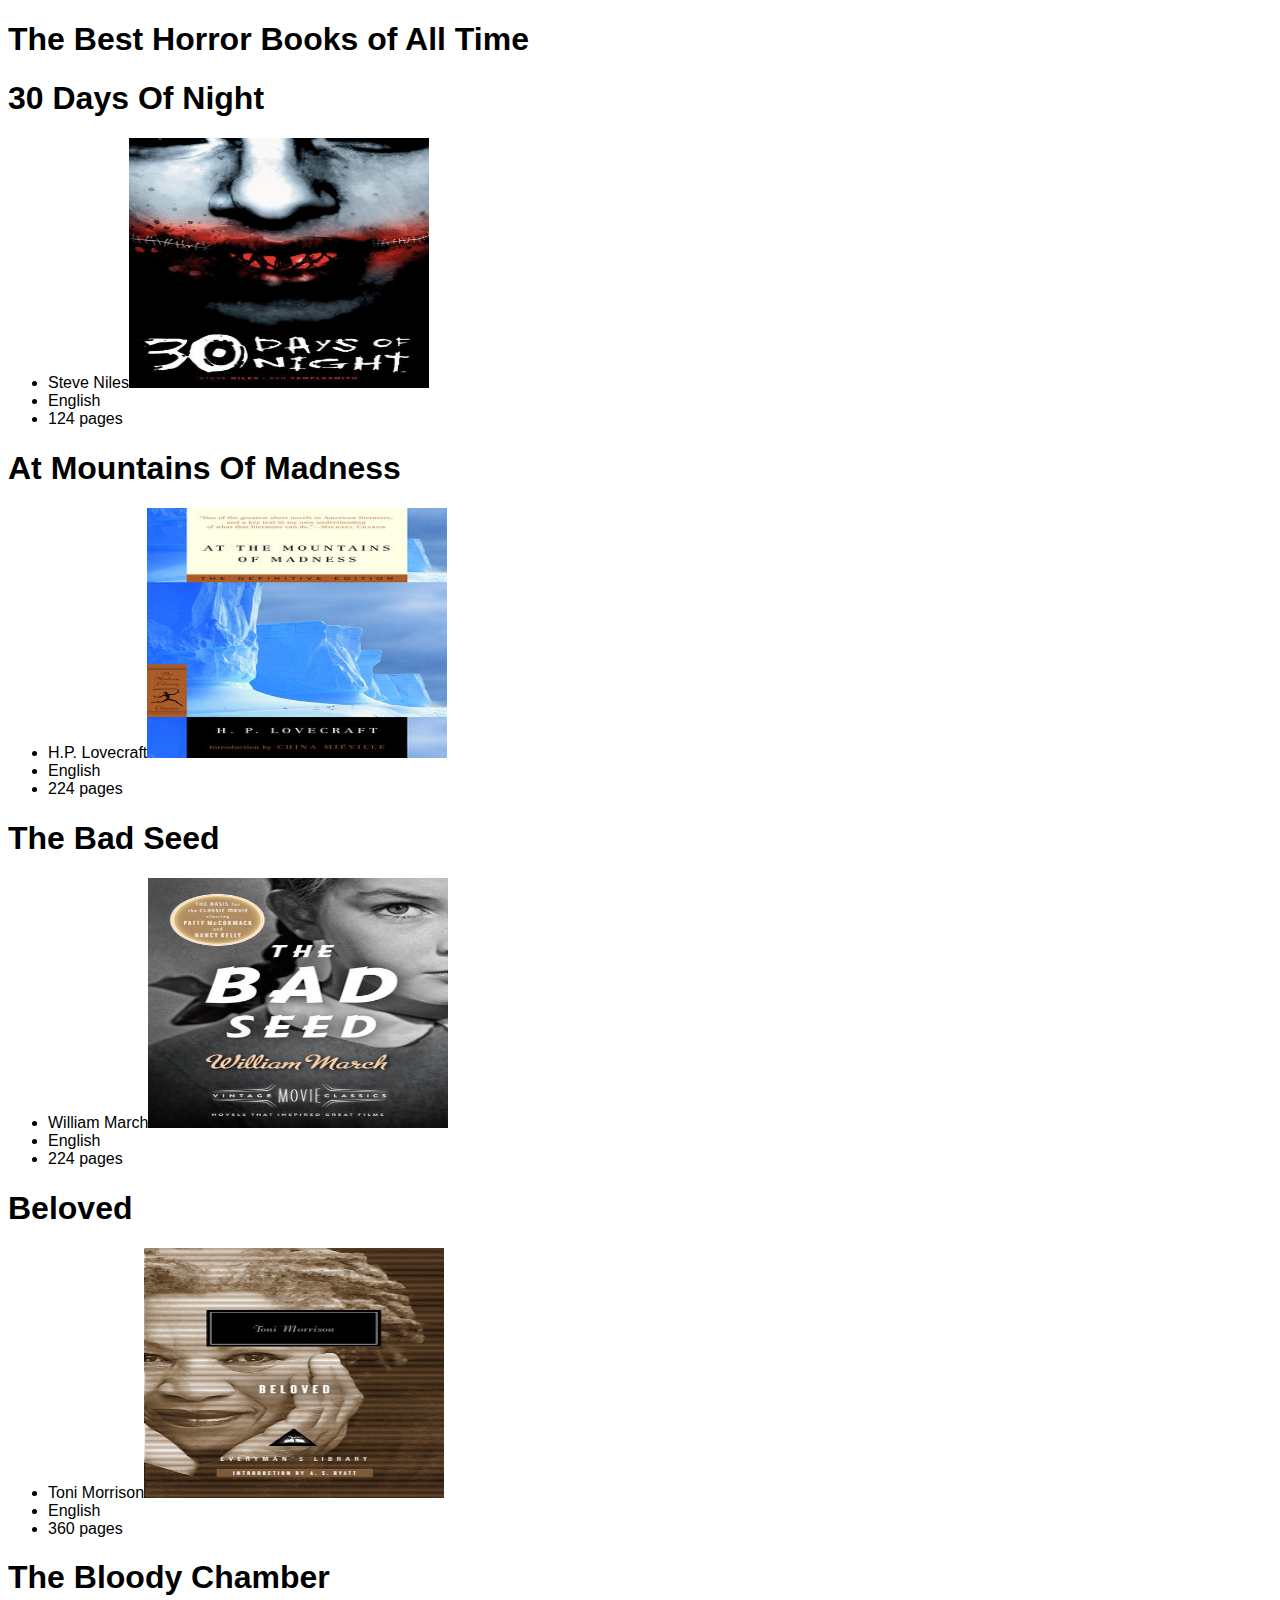
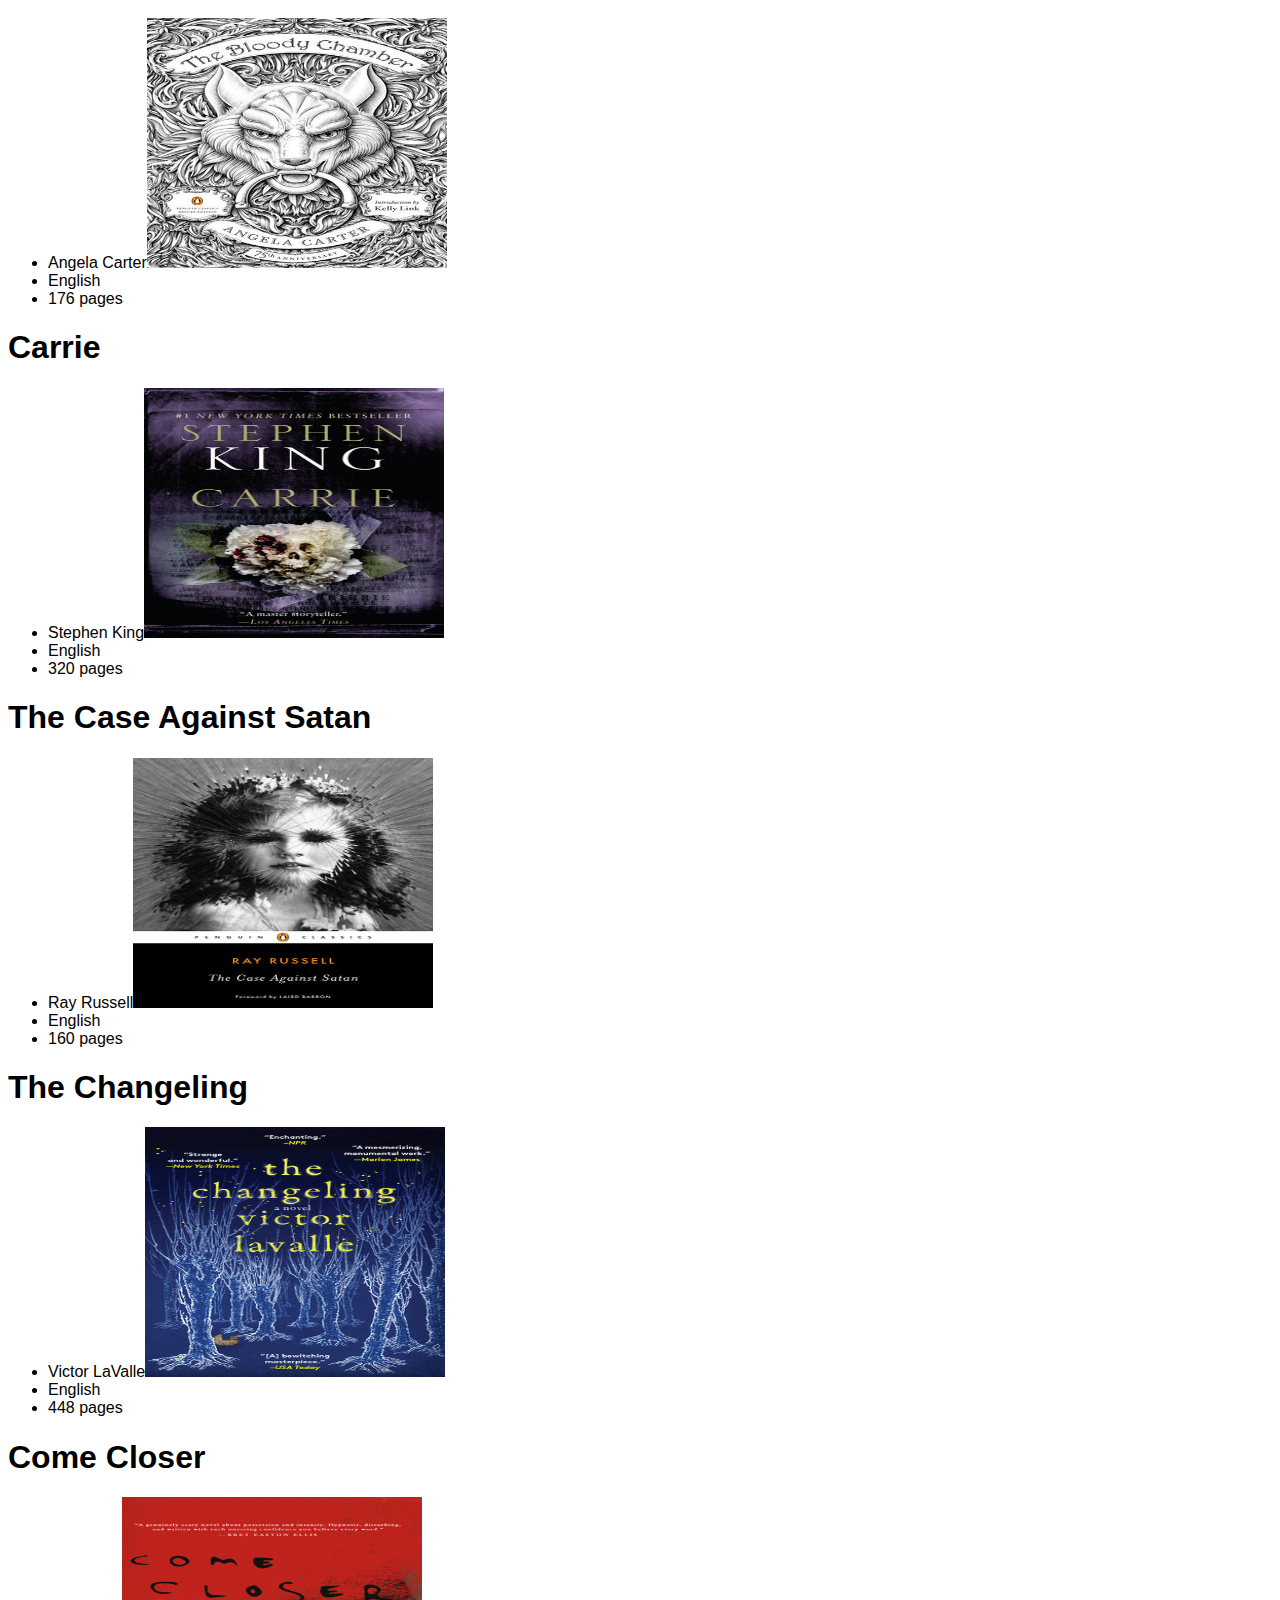
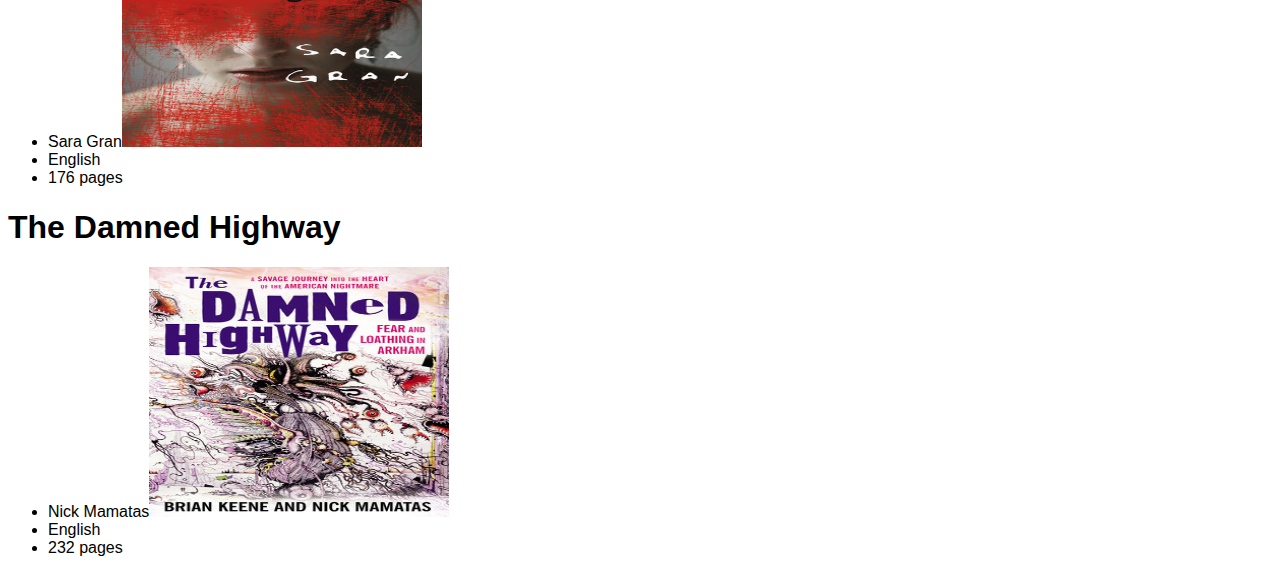
<file: Week-6 DOM Project/index.html>
<!DOCTYPE html>
<html lang="en">
<head>
    <meta charset="UTF-8">
    <meta name="viewport" content="width=device-width, initial-scale=1.0">
    <meta http-equiv="X-UA-Compatible" content="ie=edge">
    <title>Horror stories</title>
    <link rel="stylesheet" href="./style.css">
</head>
<body>
   
    
    <script src="./app.js"></script>
</body>
</html>
</file>
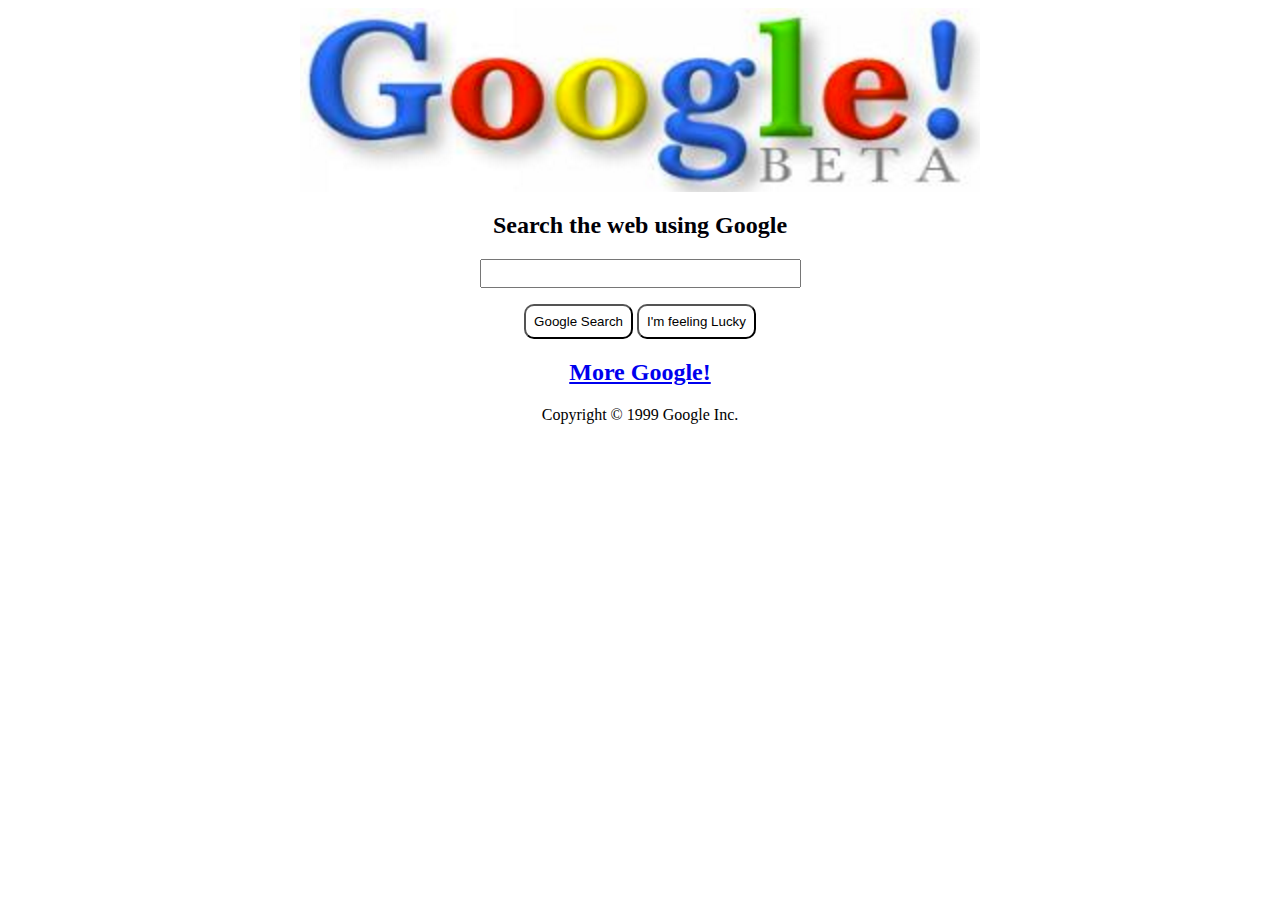
<file: Week-1 Html- Css/google/google-beta.html>
<html lang="en">
<head>
    <meta charset="UTF-8">
    <meta name="viewport" content="width=device-width, initial-scale=1.0">
    <meta http-equiv="X-UA-Compatible" content="ie=edge">
    <title>Google-beta</title>
    <link rel="stylesheet" href="style.css">
</head>
<body>
   <center>
    <img src="image/logo.png" alt="google-beta">
   <h2>Search the web using Google</h2>
   <form>
       <input type="text" name="search">
   </form>
   <button class="button">Google Search</button>
   <button class="button">I'm feeling Lucky</button>
   <h2>
   <a href="#">More Google!</a>
   </h2>
   <footer>Copyright © 1999 Google Inc.</footer>
</center>
</body>
</html>
</file>
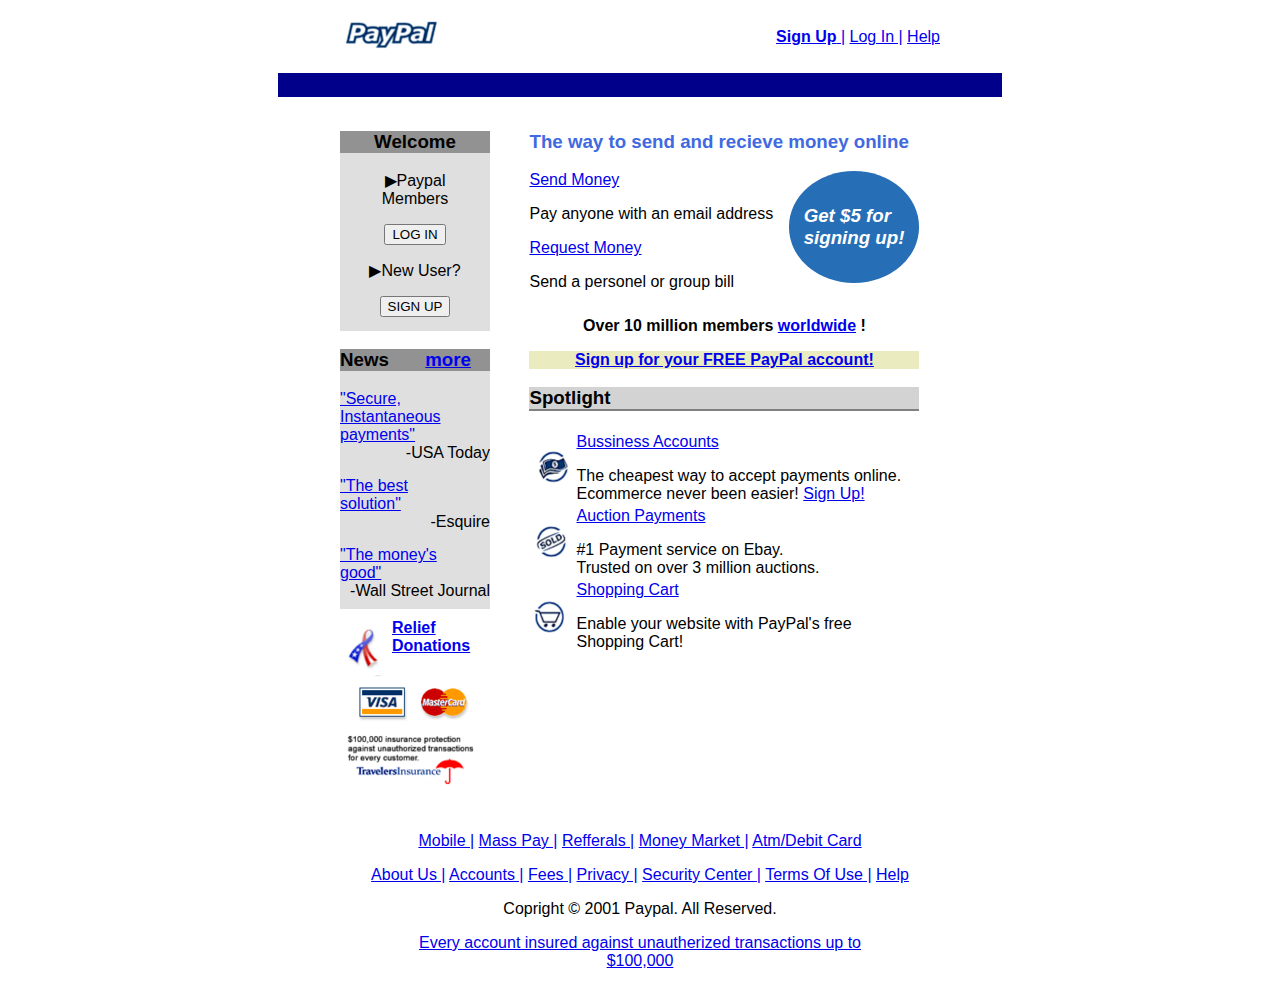
<file: Week-1 Html- Css/paypal/paypal.html>
<html lang="en">
<head>
    <meta charset="UTF-8">
    <meta name="viewport" content="width=device-width, initial-scale=1.0">
    <meta http-equiv="X-UA-Compatible" content="ie=edge">
    <title>Paypal</title>
    <link rel="stylesheet" href="paypal.css">
</head>
<body>
    <div class="upper">
        <img class="pal-logo" src="image\logo.png" alt="Paypal">
    
        <span class="top-right">
            <a href="#"> <strong>Sign Up</strong>  |</a>
            <a href="#">Log In |</a>
            <a href="#">Help</a>
        </span>
    </div>
    <hr>
    <div class="all-cont">
        <div class="left-side">
            <div class="left-1">
                <h3 style="background-color:rgb(146, 146, 146);">Welcome</h3>
                <p>▶Paypal <br> Members</p>
                <button>LOG IN</button>
                <p>▶New User?</p>
                <button>SIGN UP</button>

            </div>
            <div class="left-2">
                
                    <h3 style="background-color:rgb(146, 146, 146);">News &nbsp; &nbsp; &nbsp; <a href="#">more</a> </h3>
                    <a href="#">"Secure,<br> Instantaneous <br> payments"</a>
                    <p class="news">-USA Today</p>
                    <a href="#">"The best <br> solution"</a>
                    <p class="news">-Esquire</p>
                    <a href="#">"The money's <br>good"</a>
                    <p class="news">-Wall Street Journal</p>
                
            </div>
            <div class="left-3">
                <img class="relief" src="image/logo2.png" alt="relief">
                <a href="#">Relief Donations</a>
                <img src="image/cards.png" alt="cards">
                <img src="image/ad.png" alt="travel-ins">
        

            </div>


        </div>

        <div class="right-side">
            <div class="right-top">
            <h3 style="color: royalblue">The way to send and recieve money online</h3>
            <div class="send">
                <a href="#">Send Money</a>
                <p>Pay anyone with an email address</p>
                <a href="#">Request Money</a>
                <p>Send a personel or group bill</p>
            </div>
            <div class="get5" >
            <h3> Get $5 for <br> signing up! <br> </h3>
            </div>
            </div>
           <div class="right-bot">
                <center><p> <strong> Over 10 million members <a href="#">worldwide</a> !</strong></p></center> 
                <div class="sign-free">
                    <a href="#">Sign up for your FREE PayPal account!</a>
                </div>
                <h3 class="spot">Spotlight</h3>
                <table>
                    <tbody>
                    <tr>
                        <td> <img src="image/icon3.png" alt="business"></td>
                        <td> 
                            <a href="#">Bussiness Accounts</a>
                            <p>The cheapest way to accept payments online. <br>
                                Ecommerce never been easier! <a href="#">Sign Up!</a></p>
                        </td>
                    </tr>
                    <tr>
                        <td> <img src="image/icon1.png" alt="payment"></td>
                        <td>
                            <a href="#">Auction Payments</a>
                            <p>#1 Payment service on Ebay. <br>
                                    Trusted on over 3 million auctions.</p>
                        </td>
                    </tr>
                    <tr>
                        <td> <img src="image/icon2.png" alt="shopping"></td>
                        <td>
                            <a href="#">Shopping Cart</a>
                            <p>Enable your website with PayPal's free <br> Shopping Cart!</p>
                        </td>
                    </tr>
                    </tbody>
                </table>
                    
            </div>
           
        </div>
        

    </div>

    <div class="bottom">
        <p>
                <a href="#">Mobile  |</a>
                <a href="#">Mass Pay  |</a>
                <a href="#">Refferals  |</a>
                <a href="#">Money Market  |</a>
                <a href="#">Atm/Debit Card</a>
        </p>
        <p>
                <a href="#">About Us  |</a>
                <a href="#">Accounts  |</a>
                <a href="#">Fees  |</a>
                <a href="#">Privacy  |</a>
                <a href="#">Security Center  |</a>
                <a href="#">Terms Of Use  |</a>
                <a href="#">Help</a>
        </p>
        <p>
            Copright © 2001 Paypal. All Reserved.
        </p>
        <p>
            <a href="#">Every account insured against unautherized transactions up to <br> $100,000  </a>

        </p>

        

    </div>



</body>
</html>
</file>
<file: Week-6 DOM Project/style.css>
body {
    font-family: 'Lucida Sans', 'Lucida Sans Regular', 'Lucida Grande', 'Lucida Sans Unicode', Geneva, Verdana, sans-serif;
}
</file>
<file: Week-1 Html- Css/google/style.css>
.button {
    border-radius: 10px;
    background-color: white;
    padding: 8px 8px;
}
h2 {
    font-family: times;
    color: rgb(0, 0, 7);}

input {
    padding: 5px 70px;
}
</file>
<file: Week-1 Html- Css/paypal/paypal.css>
body {
    font-family: helvetica,sans-serif;
}
.pal-logo {
    float: left;
    margin-top: 10px;
}
.top-right {
    float: right;
    color: blue;
    margin-top: 20px;
}
.upper {
    width: 600px;
    height: 50px;
    margin: 0 auto 15px auto;
}
hr {border: 12px solid darkblue;
width: 700px;}

.all-cont {
    width: 600px;
    height: 700px;
    background-color: white;
    margin: 15px auto;
    overflow: hidden;
}
.left-side {
    width: 150px;
    height: 680px;
    display: inline-block;
    background-color: white;
    overflow: hidden;
}
.left-1 {text-align: center;
    width: 150px;
    height: 200px;
    background-color: rgb(223, 223, 223);
}
.left-2 {
    width: 150px;
    height: 260px;
    background-color: rgb(223, 223, 223);
}
.left-2 a {
    text-align: center;
}
.news {
    text-align: right;
    margin: 0;
    padding: 0 0 15px 0;
}
.relief {
    float: left;
}
.left-3 {
        padding: 0px;
        margin-top: 10px;
}
.left-3 a {
    font-weight: bold;
}
.right-side {
    width: 420px;
    height: 680px;
    display: inline-block;
    background-color: white;
    overflow: hidden;
    margin-left: 20px;
}
.send {
    float: left;
}
.get5 {
    float: right;
    font-style: italic;
    border-style: none;
    border-radius: 50%;
    padding: 15px;
    color: white;
    background-color:#266eb6;
}
.bottom{
    text-align: center;
    margin: 20px;
}
.right-top {
    width: auto;
    height: 170px;
    margin: 15px;
}
.right-bot {
    margin: 15px;
}

.sign-free {
    text-align: center;
    background-color: rgb(234, 235, 191);
    font-weight: bold;
}
.spot {
    background-color: lightgray;
    border-bottom: 2px solid grey;
}
</file>
